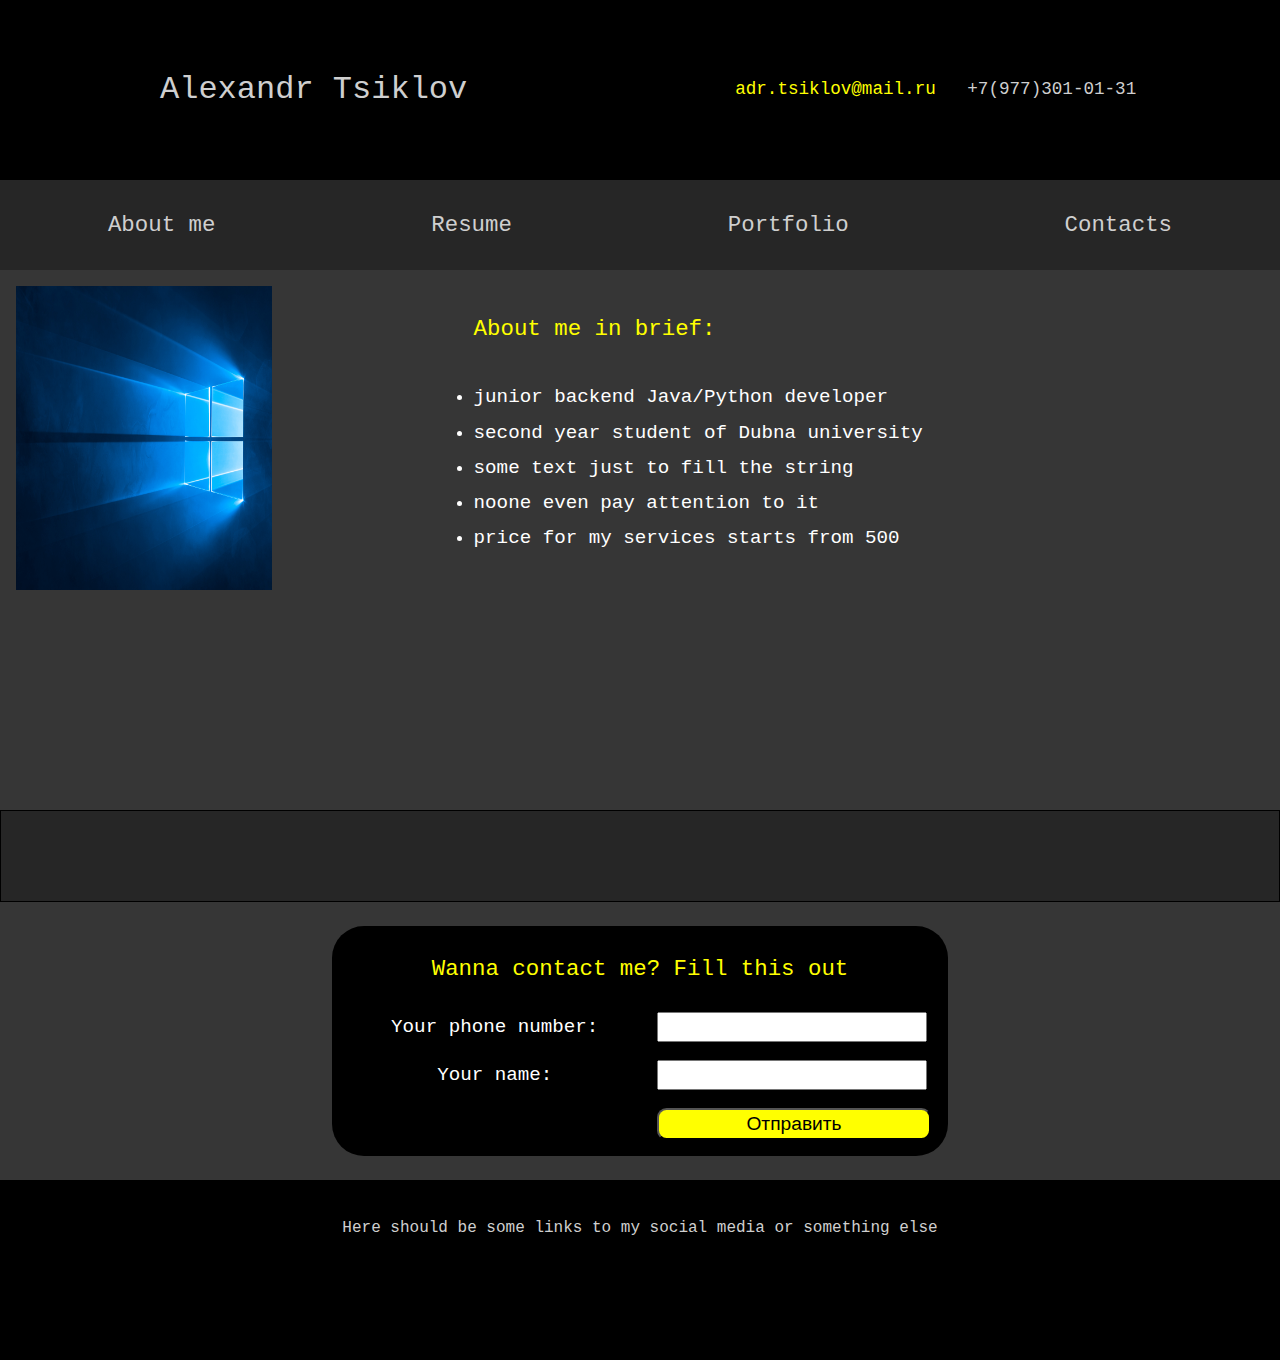
<file: seminar-2/index.html>
<!DOCTYPE html>
<html>
<head>
    <link rel="stylesheet" type="text/css" href="reset.css">
    <link rel="stylesheet" type="text/css" href="index.css">
</head>    
<body>
    <header class="sidePadding10">
        <div id="usernameDiv">
            Alexandr Tsiklov
        </div>
        <div id="contactInfoDiv">
            <div style="color: yellow;">adr.tsiklov@mail.ru</div>
            <div>+7(977)301-01-31</div>
        </div>
    </header>
    <div>
        <nav id="navNav">
            <li class="oneLiNav"><a class="oneANav" href="#">About me</a></li>
            <li class="oneLiNav"><a class="oneANav" href="#">Resume</a></li>
            <li class="oneLiNav"><a class="oneANav" href="#">Portfolio</a></li>
            <li class="oneLiNav"><a class="oneANav" href="#">Contacts</a></li>
        </nav>
    </div>

    <section class="infoContainerDiv">
        <div id="photoAndInfoSection">
            <div id="userPhotoDiv">
                <img id="meImg" src="king.jpeg" alt="not-found">
            </div>
        </div>
        <div id="profileDescrSection">
            <div id="aboutMeContainer">
                <h1 style="color: yellow; font-size: 1.4rem; font-weight: 500; text-align: left;">About me in brief:</h1>
                <div id="someText">
                    <li class="factLi">junior backend Java/Python developer</li>
                    <li class="factLi">second year student of Dubna university</li>
                    <li class="factLi">some text just to fill the string</li>
                    <li class="factLi">noone even pay attention to it</li>
                    <li class="factLi">price for my services starts from 500</li>
                </div>
            </div>
        </div>
    </section>
    <div id="beforeFooterDiv">
    </div>
    <section id="contactFormSection">

        <div id="withFormDiv">
            <div style="color: yellow; padding: 2rem; font-size:1.4rem; font-weight: 500;">
                Wanna contact me? Fill this out
            </div>
            <form method="post" action="/#" id="contactFormForm">
                <table style="width: 100%;">
                    <tr>
                        <td>
                            <label for="phoneNumberInput">Your phone number: </label>
                        </td>
                        <td>
                            <input type="text" id="phoneNumberInput">
                        </td>    
                    </tr>
                    <tr>
                        <td>
                            <label for="nameInput">Your name: </label>
                        </td>    
                        <td>
                            <input type="text" id="nameInput">
                        </td>    
                    </tr>    
                    <tr>
                        <td></td>
                        <td>
                            <button id="submitData">Отправить</button>
                        </tr>    
                    </tr>      
                </table>
            </form>
        </div>
    </section>
    <footer>
        <div id="footerDiv">
            Here should be some links to my social media or something else
        </div>
    </footer>
</body>
</html>
</file>
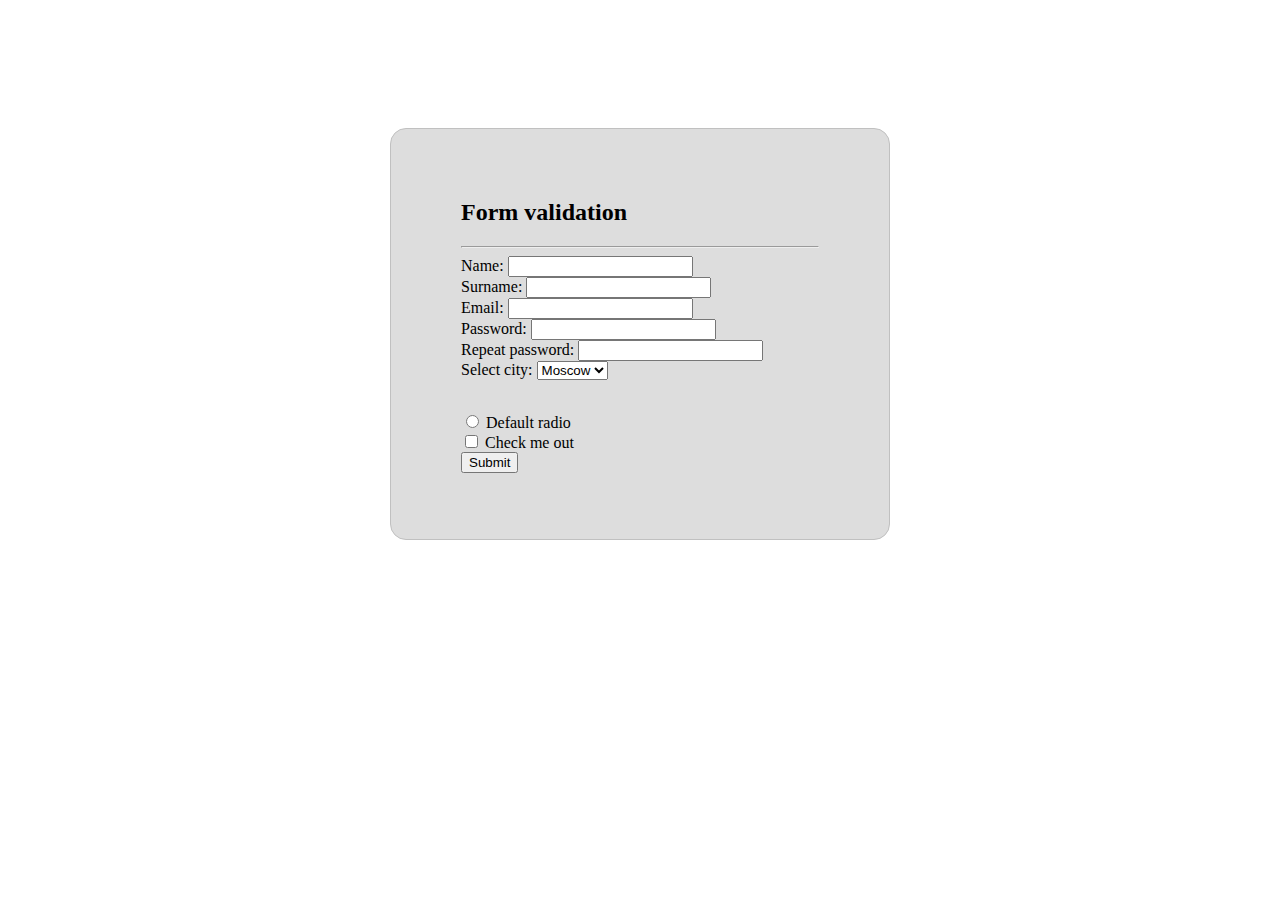
<file: seminar-6/index.html>
<html>
<head>
    <meta name="viewport" content="width=device-width, initial-scale=1.0">
    <title>Document</title>
    <link href="https://cdn.jsdelivr.net/npm/bootstrap@5.0.2/dist/css/bootstrap.min.css" rel="stylesheet" integrity="sha384-EVSTQN3/azprG1Anm3QDgpJLIm9Nao0Yz1ztcQTwFspd3yD65VohhpuuCOmLASjC" crossorigin="anonymous">
    <script src="https://cdn.jsdelivr.net/npm/bootstrap@5.0.2/dist/js/bootstrap.bundle.min.js" integrity="sha384-MrcW6ZMFYlzcLA8Nl+NtUVF0sA7MsXsP1UyJoMp4YLEuNSfAP+JcXn/tWtIaxVXM" crossorigin="anonymous"></script>
    <style>
        * { box-sizing: border-box;}
        body { padding: 10% 0; width: 500px; margin: 0 auto; background: rgb(255, 255, 255); }
        .container { border: 1px solid silver; padding: 50px 70px; border-radius: 1rem; background: rgb(221, 221, 221); }
        .error { color: red; display: none;}
        .display-block { display: block; }
    </style>
</head>
<body>
    <div class="container">
        <h2>Form validation</h2>
        <hr>
        <form onSubmit="return false">
            <div class="mb-3">
                <label for="name-inpit" class="form-label">Name:</label>
                <input type="text" class="form-control" id="name-input" aria-describedby="emailHelp">
            </div>
            <div class="mb-3">
                <label for="surname-input" class="form-label">Surname:</label>
                <input type="password" class="form-control" id="surname-input">
            </div>
            <div class="mb-3">
                <label for="email-input" class="form-label">Email:</label>
                <input type="email" class="form-control" id="email-input">
                <div id="error-email" class="error">Incorrect format</div>
            </div>
            <div class="mb-3">
                <label for="password1-input" class="form-label">Password:</label>
                <input type="password" class="form-control" id="password1-input">
                <div id="error-password1" class="error">Passwords don't match</div>
            </div>
            <div class="mb-3">
                <label for="password2-input" class="form-label">Repeat password:</label>
                <input type="password" class="form-control" id="password2-input">
                <div id="error-password2" class="error">Passwords don't match</div>
            </div>
            <label class="form-label">Select city:</label>
            <select class="form-select" style="margin: 0 0 2rem 0 !important" aria-label="Default select example">
                <option value="1" selected>Moscow</option>
                <option value="2">Dubna</option>
            </select>
            <div class="form-check">
                <input class="form-check-input" type="radio" name="flexRadioDefault" id="flexRadioDefault1">
                <label class="form-check-label" for="flexRadioDefault1">
                    Default radio
                </label>
            </div>
            <div class="mb-3 form-check">
                <input type="checkbox" class="form-check-input" id="exampleCheck1">
                <label class="form-check-label" for="exampleCheck1">Check me out</label>
            </div>
            <button type="submit" class="btn btn-primary" onclick="sendForm()">Submit</button>
        </form>
    </div>
    <script>
        const validateEmail = () => {
            let email = document.querySelector('#email-input').value
            return String(email).toLowerCase().match(/^(([^<>()[\]\\.,;:\s@"]+(\.[^<>()[\]\\.,;:\s@"]+)*)|(".+"))@((\[[0-9]{1,3}\.[0-9]{1,3}\.[0-9]{1,3}\.[0-9]{1,3}\])|(([a-zA-Z\-0-9]+\.)+[a-zA-Z]{2,}))$/);
        };

        const validatePasswords = () => {
            let password1 = document.querySelector('#password1-input').value
            let password2 = document.querySelector('#password2-input').value
            return (password1 === password2) && password1 != ''
        }

        const validateNameAndSurname = () => {
            let name = document.querySelector('#name-input').value
            let surname = document.querySelector('#surname-input').value
            return name !== '' && surname !== ''
        }

        const sendForm = () => {
            if(!validateNameAndSurname()){
                alert("Empty name or surname!")
                return
            }

            let emailElement = document.querySelector('#error-email')
            if(!validateEmail()){
                emailElement.classList.add('display-block')
                return
            }
            emailElement.classList.remove('display-block')
            
            let passwordElement1 = document.querySelector('#error-password1')
            let passwordElement2 = document.querySelector('#error-password2')
            
            if(!validatePasswords()){
                passwordElement1.classList.add('display-block')
                passwordElement2.classList.add('display-block')
                return
            }

            passwordElement1.classList.remove('display-block')
            passwordElement2.classList.remove('display-block')

            fetch('https://gorest.co.in/public/v2/users/1')
                .then((response) => response.json())
                .then((data) => { console.log(data); alert('Check concole!') })
        }
    </script>
</body>
</html>
</file>
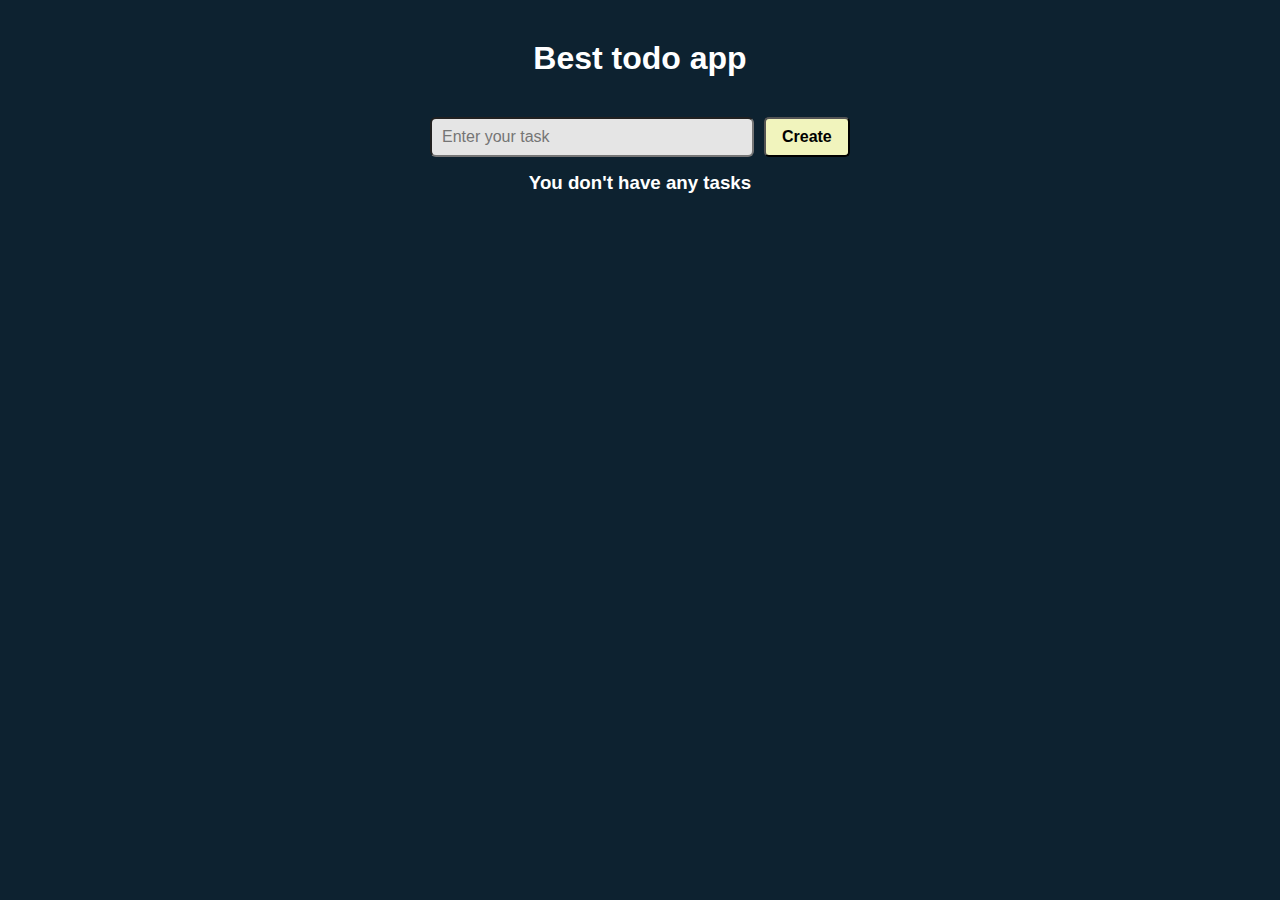
<file: seminar-7/index.html>
<!doctype html>
<html lang="en">
  <head>
    <meta charset="utf-8"/>
    <meta name="viewport" content="width=device-width,initial-scale=1"/>
    <link rel="icon" href="favicon.ico"/><title>React App</title>
    <script defer="defer" src="static/js/main.3f9bef50.js">
    </script><link href="static/css/main.f09f482c.css" rel="stylesheet">
  </head><body><div id="root">
  </div>
  </body>
</html>
</file>
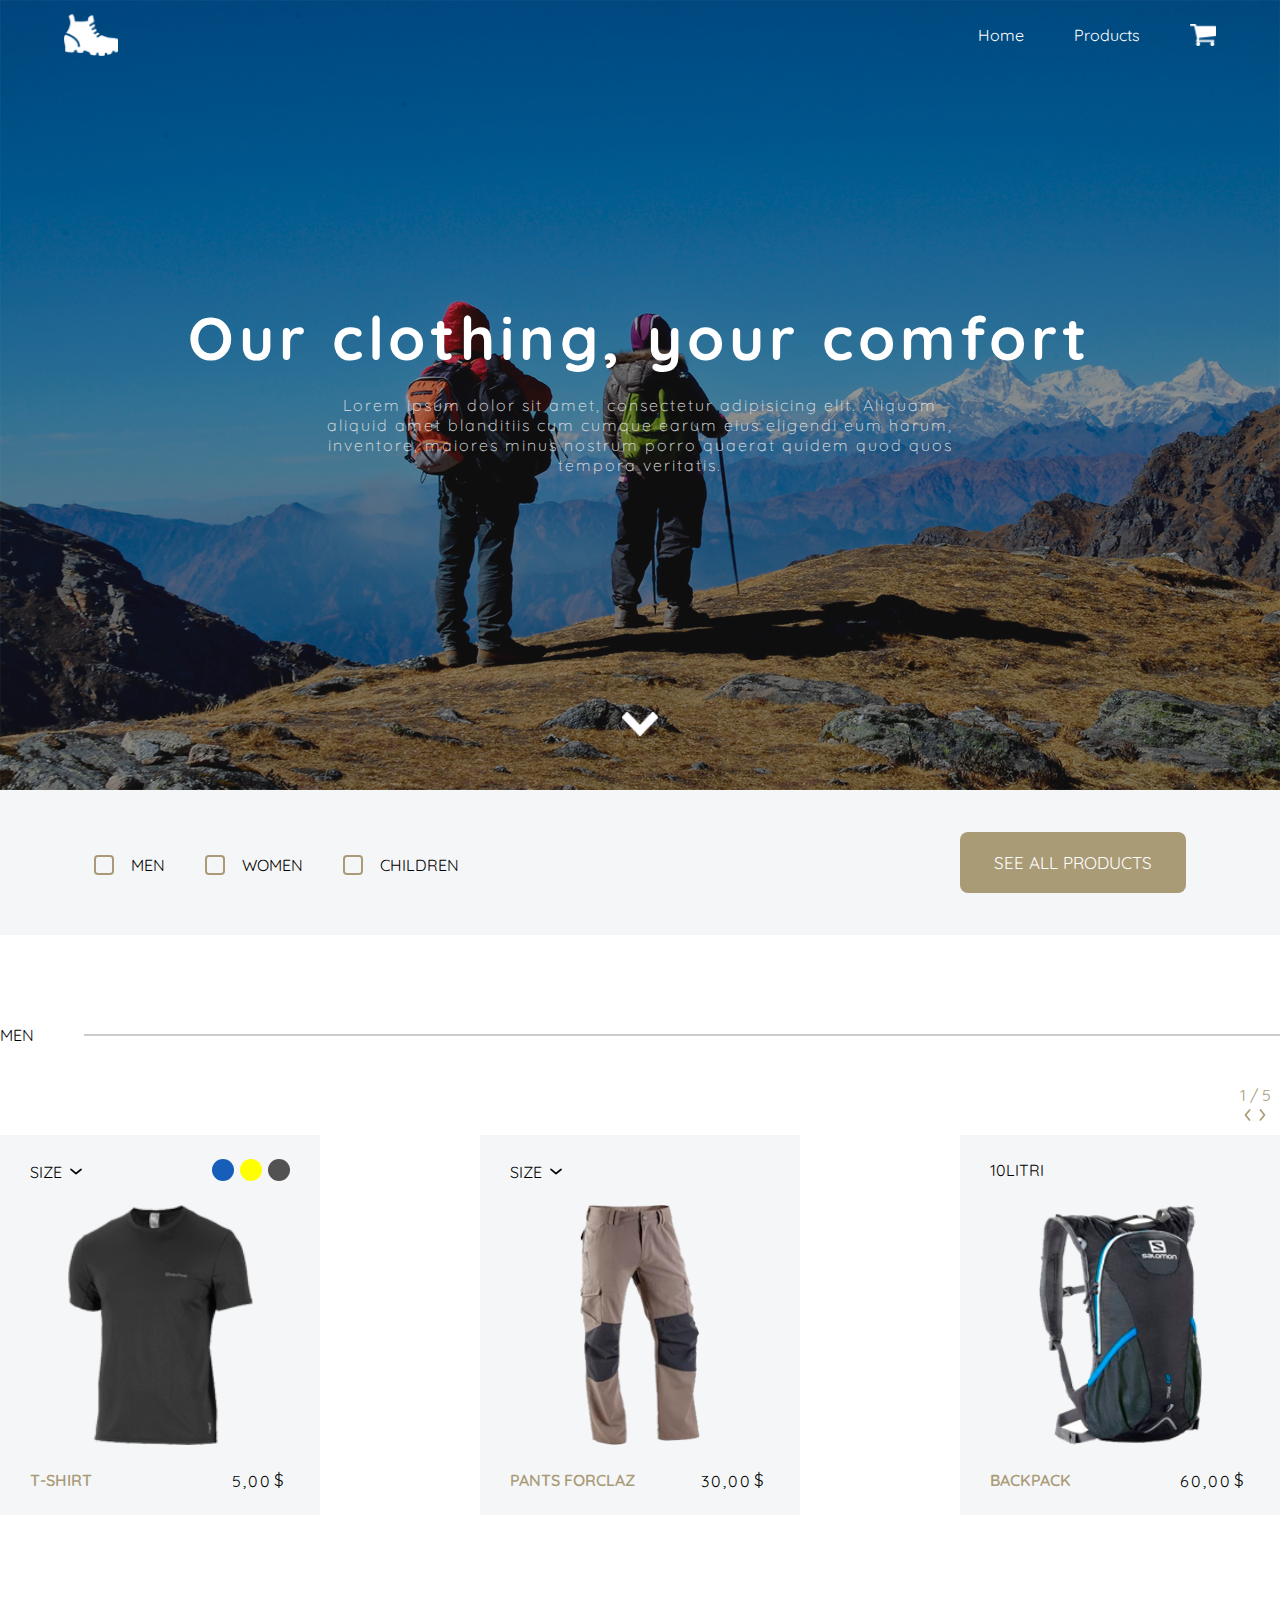
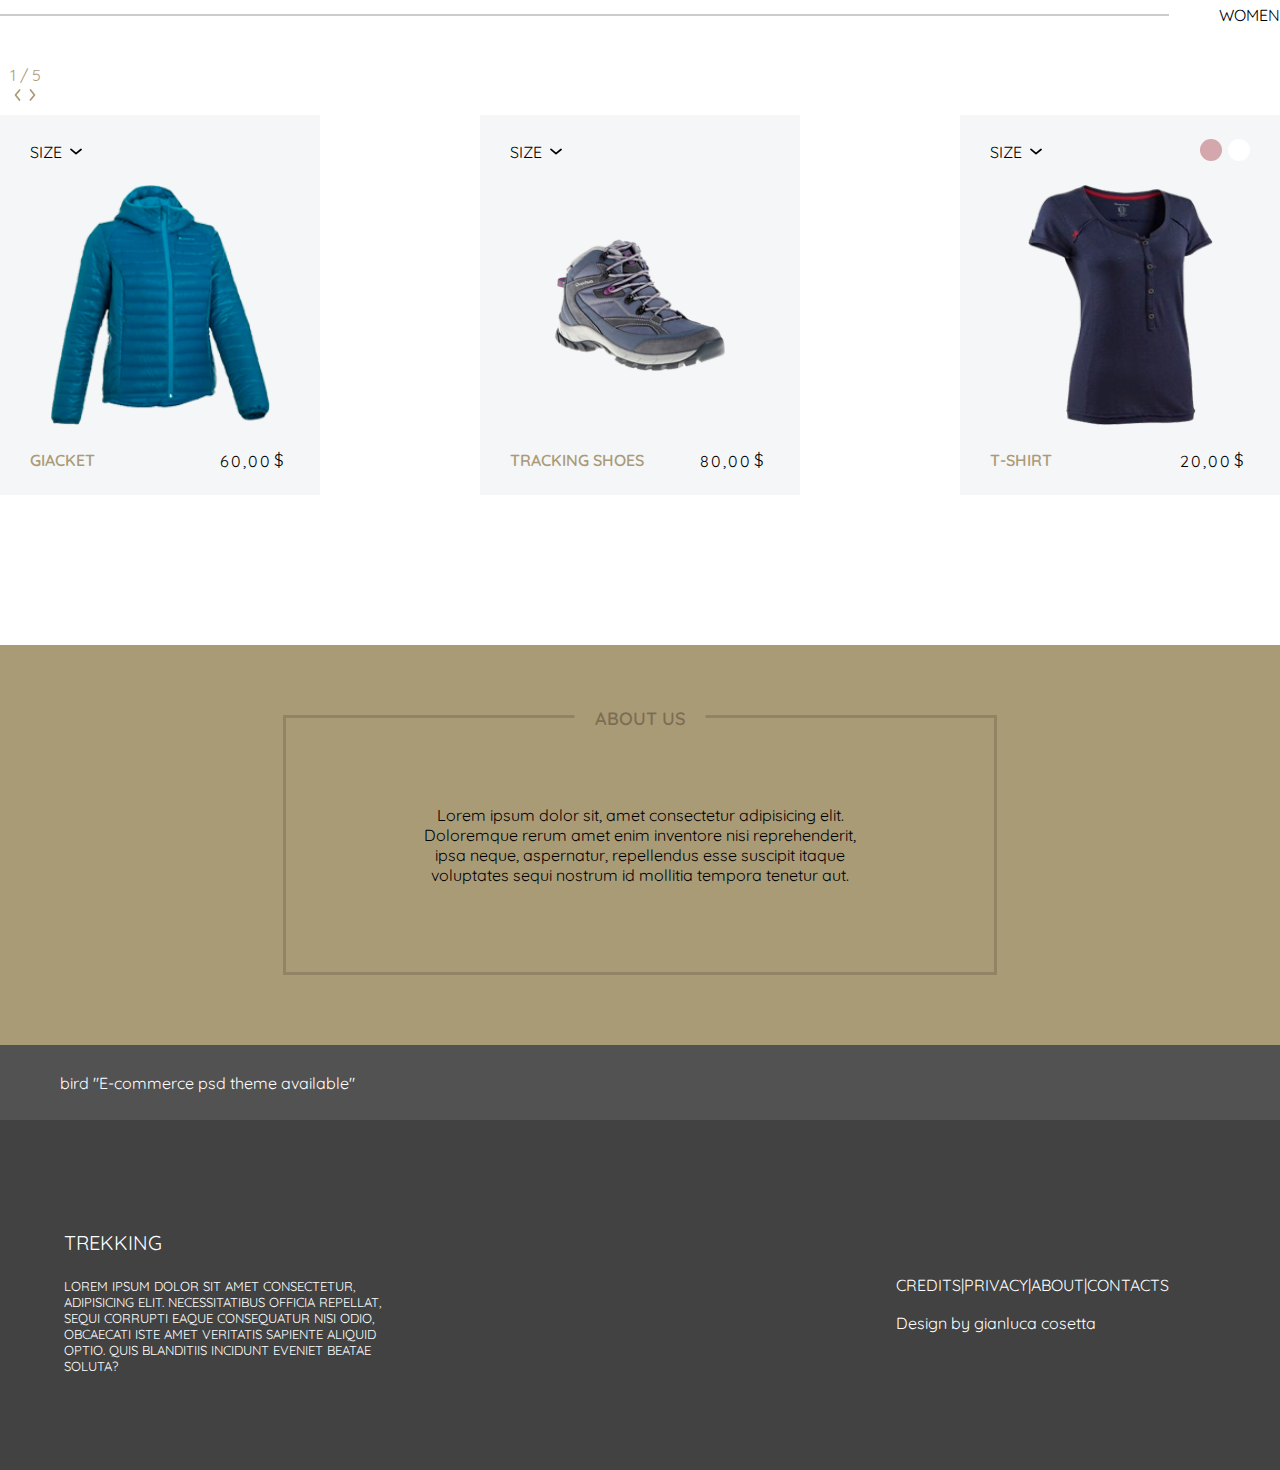
<file: verstka-variant-1/index.html>
<!DOCTYPE html>
<html lang="en">
<head>
    <meta charset="UTF-8">
    <meta http-equiv="X-UA-Compatible" content="IE=edge">
    <meta name="viewport" content="width=device-width, initial-scale=1.0">
    <link rel="preconnect" href="https://fonts.googleapis.com">
    <link rel="preconnect" href="https://fonts.gstatic.com" crossorigin>
    <link href="https://fonts.googleapis.com/css2?family=Quicksand:wght@700&display=swap" rel="stylesheet">
    <link rel="stylesheet" href="index.css">
    <title>Verstka pro</title>
</head>
<body>
    <section class="preview">
        <nav class="preview__navigation">
            <div class="preview__navigation-shoe"></div>
            <div class="preview__navigation-item">Home</div>
            <div class="preview__navigation-item">Products</div>
            <div class="preview__navigation-bucket"></div>
        </nav>
        <h1>Our clothing, your comfort</h1>
        <p class="preview__info">Lorem ipsum dolor sit amet, consectetur adipisicing elit. Aliquam aliquid amet blanditiis cum cumque earum eius eligendi eum harum, inventore, maiores minus nostrum porro quaerat quidem quod quos tempora veritatis.</p>
        <div class="preview__big-arrow-container">
            <a href="#items-filter"><img src="./images/big-arrow.png" alt="big-arrow" class="big-arrow"></a>
        </div>
    </section>
    <section class="items">
        <div class="items__filter" id="items-filter">
            <div class="items__filter-container">
                <div class="items__filter-item items__filter-men">
                    <label class="items__filter-label" for="check-men"></label>
                    <input type="checkbox" name="men" id="check-men">
                    men
                </div>
                <div class="items__filter-item items__filter-women">
                    <label class="items__filter-label" for="check-women"></label>
                    <input type="checkbox" name="women" id="check-women">
                    women
                </div>
                <div class="items__filter-item items__filter-children">
                    <label class="items__filter-label" for="check-children"></label>
                    <input type="checkbox" name="children" id="check-children">
                    children
                </div>
                <div class="items__filter-button">See all products</div>
            </div>
        </div>
        <div class="items__container">
            <div class="items__line" id="items-line">
                MEN
                <div class="items__hr"></div>
                <div class="items__line-switcher">
                    1 / 5 <br>
                    <img class="arrow arrow-left" src="./images/arrow.svg" alt="arrow1">
                    <img class="arrow arrow-right" src="./images/arrow.svg" alt="arrow2">
                </div>
            </div>
            <div class="items__goods-line">
                <div class="items__goods-frame">
                    <div class="items__goods-frame-header">
                        <div class="items__goods-header-text">
                            size
                            <img src="./images/arrow-black.svg" class="arrow arrow-bottom" alt="arrow3">
                        </div>
                        <div class="items__goods-header-circles">
                            <div class="items__goods-header-circle items__goods-header-circle_blue"></div>
                            <div class="items__goods-header-circle items__goods-header-circle_yellow"></div>
                            <div class="items__goods-header-circle items__goods-header-circle_gray"></div>
                        </div>
                    </div>
                    <div class="items__goods-frame-image" id="img1"></div>
                    <div class="items__goods-frame-footer">
                        <div class="items__goods-footer-name">t-shirt</div>
                        <div class="items__goods-footer-price">5,00 <span class="dollar">$</span></div>
                    </div>
                </div>
                <div class="items__goods-frame">
                    <div class="items__goods-frame-header">
                        <div class="items__goods-header-text">
                            size
                            <img src="./images/arrow-black.svg" class="arrow arrow-bottom" alt="arrow3">
                        </div>
                    </div>
                    <div class="items__goods-frame-image" id="img2"></div>
                    <div class="items__goods-frame-footer">
                        <div class="items__goods-footer-name">pants forclaz</div>
                        <div class="items__goods-footer-price">30,00 <span class="dollar">$</span></div>
                    </div>
                </div>
                <div class="items__goods-frame">
                    <div class="items__goods-frame-header">
                        <div class="items__goods-header-text">
                            10litri
                        </div>
                    </div>
                    <div class="items__goods-frame-image" id="img3"></div>
                    <div class="items__goods-frame-footer">
                        <div class="items__goods-footer-name">backpack</div>
                        <div class="items__goods-footer-price">60,00 <span class="dollar">$</span></div>
                    </div>
                </div>
            </div>
            <div class="items__line">
                <div class="items__hr items__hr_left"></div>
                WOMEN
                <div class="items__line-switcher items__line-switcher_left">
                    1 / 5 <br>
                    <img class="arrow arrow-left" src="./images/arrow.svg" alt="arrow1">
                    <img class="arrow arrow-right" src="./images/arrow.svg" alt="arrow2">
                </div>
            </div>
            <div class="items__goods-line">
                <div class="items__goods-frame">
                    <div class="items__goods-frame-header">
                        <div class="items__goods-header-text">
                            size
                            <img src="./images/arrow-black.svg" class="arrow arrow-bottom" alt="arrow3">
                        </div>
                    </div>
                    <div class="items__goods-frame-image" id="img4"></div>
                    <div class="items__goods-frame-footer">
                        <div class="items__goods-footer-name">giacket</div>
                        <div class="items__goods-footer-price">60,00 <span class="dollar">$</span></div>
                    </div>
                </div>
                <div class="items__goods-frame">
                    <div class="items__goods-frame-header">
                        <div class="items__goods-header-text">
                            size
                            <img src="./images/arrow-black.svg" class="arrow arrow-bottom" alt="arrow3">
                        </div>
                    </div>
                    <div class="items__goods-frame-image" id="img5"></div>
                    <div class="items__goods-frame-footer">
                        <div class="items__goods-footer-name">tracking shoes</div>
                        <div class="items__goods-footer-price">80,00 <span class="dollar">$</span></div>
                    </div>
                </div>
                <div class="items__goods-frame">
                    <div class="items__goods-frame-header">
                        <div class="items__goods-header-text">
                            size
                            <img src="./images/arrow-black.svg" class="arrow arrow-bottom" alt="arrow3">
                        </div>
                        <div class="items__goods-header-circles">
                            <div class="items__goods-header-circle items__goods-header-circle_pink"></div>
                            <div class="items__goods-header-circle items__goods-header-circle_white"></div>
                        </div>
                    </div>
                    <div class="items__goods-frame-image" id="img6"></div>
                    <div class="items__goods-frame-footer">
                        <div class="items__goods-footer-name">t-shirt</div>
                        <div class="items__goods-footer-price">20,00 <span class="dollar">$</span></div>
                    </div>
                </div>
            </div>
        </div>
    </section>
    <section class="about">
        <div class="about__main-content">
            <div class="about__frame">
                <div class="about_frame-header">About us</div>
                <div class="about__frame-text">
                    Lorem ipsum dolor sit, amet consectetur adipisicing elit. Doloremque rerum amet enim inventore nisi reprehenderit, ipsa neque, aspernatur, repellendus esse suscipit itaque voluptates sequi nostrum id mollitia tempora tenetur aut.
                </div>
            </div>
        </div>
        <div class="about__additional-content">
            bird "E-commerce psd theme available"
        </div>
    </section>
    <footer class="footer">
        <div class="footer__left-block">
            <div class="footer__left-block-header">trekking</div>
            <div class="footer__left-block-content">Lorem ipsum dolor sit amet consectetur, adipisicing elit. Necessitatibus officia repellat, sequi corrupti eaque consequatur nisi odio, obcaecati iste amet veritatis sapiente aliquid optio. Quis blanditiis incidunt eveniet beatae soluta?</div>
        </div>
        <div class="footer__right-block">
            <div class="footer__right-block-header">credits|privacy|about|contacts</div>
            <div class="footer__right-block-content">Design by gianluca cosetta</div>
        </div>
    </footer>
    <script src="index.js"></script>
</body>
</html>
</file>
<file: seminar-2/index.css>
body {
    font-family: 'Courier New', Courier, monospace;
    background-color: #363636;
}

header {
    display: flex;
    justify-content: space-between;
    align-items: center;
    height: 20vh;
    background: black;
}

.sidePadding10 {
    padding: 0 10% 0 10%;
}

#usernameDiv {
    padding-left: 2rem;
    color: #cfcfcf;
    font-size: 2rem;
    text-align: center;
}

#contactInfoDiv {
    display: flex;
    justify-content: space-around;
    flex-grow: 0.2;
    color: #cfcfcf;
    font-size: 1.1rem;
}

#navNav {
    height: 10vh;
    display: flex;
    justify-content: space-around;
    align-items: center;
    background: #262626;
    font-size: 1.4rem;
}

.oneLiNav {
    list-style-type: none;
}

.oneANav {
    text-decoration: none;
    color: #cfcfcf;
}

.oneANav:hover {
    color: white;
}

.infoContainerDiv {
    display: flex;
    min-height: 60vh;
}

#photoAndInfoSection {
    width: 35%;
    height: 100%;
    background: #363636;
    text-align: center;
    margin: 1rem;
}

#profileDescrSection {
    width: 65%;
    height: 100%;
    margin: 1rem;
    color: #cfcfcf;
}

#userPhotoDiv {
    width: 16rem;
    height: 19rem;
}

#meImg {
    width: 16rem;
    height: 19rem;
}

footer {
    height: 20vh;
    background: black;
}

#beforeFooterDiv {
    height: 10vh;
    background: #262626;
    border: 1px solid black;
}

#aboutMeContainer {
    text-align: center;
    margin-right: 9rem;
    font-size: 1.2rem;
    margin-top: 2rem;
}

#someText {
    padding-top: 2rem;
    color: white;
}

.factLi {
    margin-top: 1rem;
    text-align: left;
}
        
#contactFormSection {
    background: #363636;
    margin: 1.5rem;
    text-align: center;
}

#withFormDiv {
    margin: 0 25% 0 25%;
    text-align: center;
    background: black;
    border-radius: 2rem;
}

#contactFormForm{
    color: white;
    text-align: center;
    font-size: 1.2rem;
}

tr {
    height: 3rem;
}

td {
    padding-bottom: 1rem;
}

input {
    height: 1.5rem;
    display: block;
    width: 90%;
}

#submitData {
    background: yellow;
    font-weight: 500;
    color: black;
    font-size: 1.2rem;
    display: block;
    width: 94%;
    height: 2rem;
    border-radius: 0.6rem;
}

#footerDiv {
    text-align: center;
    padding: 0;
    font-size: 1rem;
    color: #cfcfcf;
    line-height: 6rem;
}
</file>
<file: seminar-7/static/css/main.f09f482c.css>
*{box-sizing:border-box;margin:0}a{color:blue;text-decoration:none}body{background-color:#0d2230;font-family:Segoe UI,Roboto,Oxygen,Ubuntu,Cantarell,Fira Sans,Droid Sans,Helvetica Neue,sans-serif;padding-bottom:50px}.App_app__llsWd{color:#fff;margin:0 auto;text-align:center;width:700px}.App_mainHeader__8M5cy{margin:40px auto}.App_result__-deek{color:#bbb}@media (max-width:700px){.App_app__llsWd{width:450px}}.TodoForm_todoForm__-puFj{align-items:center;display:flex;flex-direction:row;justify-content:space-between;margin:0 auto 15px;width:420px}.TodoForm_toDoInputGroup__gMrNO{border-radius:6px;height:40px}.TodoForm_toDoInput__QuqrD{background:#e5e5e5;font-size:1rem;padding-left:10px;width:340px}.TodoForm_submit__-iVH8{background:#f1f4bd;border-radius:5px;font-size:1rem;font-weight:600;height:40px;margin-left:10px;transition-duration:.3s;width:90px}.TodoForm_submit__-iVH8:hover{background:#ffffb3;cursor:pointer;scale:1.05}@media (max-width:700px){.TodoForm_todoForm__-puFj{flex-direction:column}.TodoForm_toDoInput__QuqrD{width:70%!important}.TodoForm_submit__-iVH8{display:block!important;margin-top:15px;width:30%}}.TodoActions_todoActions__xxkP3{align-items:center;display:flex;justify-content:center;margin-bottom:15px;width:100%}.TodoActions_actionDelete__\+O\+0g,.TodoActions_actionReset__ME9ah{transition-duration:.3s}.TodoActions_actionDelete__\+O\+0g:hover,.TodoActions_actionReset__ME9ah:hover{cursor:pointer;scale:1.4}.TodoActions_actionReset__ME9ah:hover{rotate:45deg}.TodoActions_actionDelete__\+O\+0g:hover{color:#b70000}@media (max-width:700px){.TodoActions_todoActions__xxkP3{width:100%}}.Button_button__y\+Pu8{align-items:center;background:#f1f4bd;border-radius:5px;display:flex;font-size:1.1rem;height:40px;line-height:40px;margin-left:10px;padding:0 10px}.Button_button__y\+Pu8:hover{background:#ffb}:root{--background-white:#e5e5e5;--background-yellow:#f1f2d6;--background-done:#5b5b5b}.Todo_todoContainer__24MWA{align-items:center;background:#e5e5e5;background:var(--background-white);border-radius:5px;color:#000;display:flex;font-size:1rem;height:40px;line-height:40px;margin:0 auto 15px;padding-left:10px;padding-right:10px;text-align:left;width:420px}.Todo_todoDone__Ycfbs{background:none;border:2px solid #5b5b5b;border:2px solid var(--background-done);color:#5b5b5b;color:var(--background-done)}.Todo_todoIconCalendar__780SU{color:teal;font-size:1.3rem;margin-right:10px}.Todo_text__OxZhT{margin-right:auto}.Todo_action__EWrpD{color:#b2b2b2;font-size:1.2rem;margin-left:5px;transition-duration:.3s}.Todo_action__EWrpD:hover{cursor:pointer;scale:1.3}.Todo_tick__GPH3g:hover{color:teal}.Todo_remove__is-zm:hover{color:#b70000}.Todo_todoContainer__24MWA.Todo_todoDone__Ycfbs .Todo_action__EWrpD,.Todo_todoContainer__24MWA.Todo_todoDone__Ycfbs .Todo_todoIconCalendar__780SU{color:#5b5b5b;color:var(--background-done)}@media (max-width:700px){.Todo_todoContainer__24MWA{width:60%!important}}
/*# sourceMappingURL=main.f09f482c.css.map*/
</file>
<file: verstka-variant-1/index.css>
@import url('https://fonts.googleapis.com/css2?family=Quicksand:wght@700&display=swap');

* {
    margin: 0;
    padding: 0;
    box-sizing: border-box;
    font-family: 'Quicksand', sans-serif;
    /* font-size: 14px; */
}

body {
    margin: 0 auto;
    width: 1280px;
}

.preview {
    position: relative;
    height: 790px;
    background-image: url('images/preview.png');
    background-size: cover;
    background-repeat: no-repeat;
}

.preview__navigation {
    /* font-family: Verdana, Geneva, Tahoma, sans-serif; */
    display: flex;
    align-items: center;
    justify-content: center;
    height: 70px;
    padding: 0 64px;
    color: white;
}

.preview__navigation-shoe {
    width: 54px;
    height: 42px;
    background-image: url("./images/shoe.png");
    background-repeat: no-repeat;
    background-size: cover;
    margin-right: auto;
}

.preview__navigation-bucket {
    width: 26px;
    height: 22px;
    background-image: url("./images/cart.png");
    background-repeat: no-repeat;
    background-size: cover;
}

.preview__navigation-item {
    margin-right: 50px;
    padding: 10px 0;
}

.preview__navigation-item:hover, .preview__navigation-bucket:hover, .preview__navigation-shoe:hover  {
    cursor: pointer;
}

h1 {
    text-align: center;
    margin-top: 230px;
    color: white;
    font-size: 60px;
    letter-spacing: 5px;
}

.preview__info {
    margin-top: 20px;
    text-align: center;
    color: #e3e3e3;
    padding: 0 320px;
    letter-spacing: 2px;
    font-weight: 100;
}

.preview__big-arrow-container {
    position: absolute;
    width: 100%;
    bottom: 50px;
    text-align: center;
}

.big-arrow {
    width: 36px;
    height: 24px;
    transition-duration: .5s;
}

.big-arrow:hover {
    scale: 1.6;
    transform: translateY(10px);
    cursor: pointer;
}

.items {
    /* font-family: Verdana, Geneva, Tahoma, sans-serif; */
    font-size: 16px;
}

.items__container {
    height: 1310px;
}

.items__filter {
    display: flex;
    align-items: center;
    height: 145px;
    padding: 0 94px;
    background-color: #f5f6f7;
}

.items__filter-container {
    display: flex;
    column-gap: 40px;
    justify-content: center;
    align-items: center;
    width: 100%;
}

input[type="checkbox"] {
    display: none;
}

.items__filter-label {
    display: inline-block;
    margin-right: 13px;
    width: 20px;
    height: 20px;
    border: 2px solid #aa9b77;
    transform: translateY(4px);
    border-radius: 4px;
}

.items__filter-label_checked {
    background-image: url("./images/check.png");
    background-position: center;
    background-repeat: no-repeat;
    background-size: cover;
}

.items__filter-label:hover {
    cursor: pointer;
}

.items__filter-item {
    text-transform: uppercase;
}

.items__filter-button {
    padding: 20px 34px;
    border-radius: 8px;
    color: white;
    background-color: #aa9b77;
    margin-left: auto;
    text-transform: uppercase;
    font-size: 17px;
    transition-duration: 0.3s;
}

.items__filter-button:hover {
    background: #7b6e53;
    cursor: pointer;
}

.items__line {
    position: relative;
    display: flex;
    width: 100%;
    justify-content: center;
    align-items: center;
    height: 200px;
}

.items__line-switcher {
    text-align: center;
    position: absolute;
    width: 50px;
    height: 50px;
    right: 0;
    bottom: 0;
    color: #aa9b77;
}

.items__line-switcher_left {
    left: 0;
}

.arrow {
    width: 20px;
}

.arrow-right {
    transform: translateX(-5px);
}

.arrow-left {
    transform: rotate(180deg) translate(-5px);
}

.arrow-bottom {
    transform: rotate(90deg) translateX(3px);
    color: black;
}

.items__hr {
    width: 100%;
    margin-left: 50px;
    height: 2px;
    background: #cccccc;
}

.items__hr_left {
    margin-left: 0;
    margin-right: 50px;
}

.items__goods-line {
    display: flex;
    justify-content: space-between;
}

.items__goods-frame {
    display: flex;
    flex-direction: column;
    width: 320px;
    height: 380px;
    background: #f5f6f7;
    transition-duration: .1s;
}

.items__goods-frame:hover {
    cursor: pointer;
    outline: 5px solid #aa9b77;
}

.items__goods-header-circles {
    display: flex;
    column-gap: 6px;
}

.items__goods-header-circle {
    width: 22px;
    height: 22px;
    border-radius: 100%;
}

.items__goods-header-circle_blue {
    background: #165eb9;
}

.items__goods-header-circle_yellow {
    background: yellow;
}

.items__goods-header-circle_gray {
    background: #535253;
}

.items__goods-header-circle_pink {
    background: #d3a7ac;
}

.items__goods-header-circle_white {
    background: white;
}

.items__goods-frame-header, .items__goods-frame-footer {
    align-items: center;
    display: flex;
    width: 100%;
    height: 70px;
    justify-content: center;
    padding: 0 30px;
    flex-shrink: 0;
}

.items__goods-header-text {
    margin-right: auto;
    text-transform: uppercase;
    font-size: 16px;
}

.items__goods-frame-image {
    background-size: contain;
    background-repeat: no-repeat;
    background-position: center;
    flex-grow: 2;
}

#img1 {
    background-image: url("./images/img1.png");
}
#img2 {
    background-image: url("./images/img2.png");
}
#img3 {
    background-image: url("./images/img3.png");
}
#img4 {
    background-image: url("./images/img4.png");
}
#img5 {
    background-image: url("./images/img5.png");
    align-self: center;
    width: 170px;
}
#img6 {
    background-image: url("./images/img6.png");
}

.items__goods-footer-name {
    text-align: center;
    margin-right: auto;
    text-transform: uppercase;
    color: #aa9b77;
    font-weight: 600;
}

.items__goods-footer-price {
    letter-spacing: 2px;
}

.dollar {
    position: relative;
    top: -1px;
    left: -4px;
    font-size: 17px;
}

.about {

}

.about__main-content {
    display: flex;
    justify-content: center;
    align-items: center;
    height: 400px;
    background-color: #aa9b77;
}

.about__frame {
    position: relative;
    display: flex;
    justify-content: center;
    align-items: center;
    width: 714px;
    height: 260px;
    border: 3px solid #918363;
    font-size: 16px;
    /* font-family: Verdana, Geneva, Tahoma, sans-serif; */
}

.about_frame-header {
    position: absolute;
    top: 0;
    left: 50%;
    transform: translateX(-50%) translateY(-50%);
    text-transform: uppercase;
    background-color: #aa9b77;
    color: #7b6e53;
    font-weight: 600;
    font-size: 18px;
    padding: 20px;
}

.about__frame-text {
    text-align: center;
    padding: 0 123px;
}

.about__additional-content {
    display: flex;
    align-items: center;
    height: 75px;
    padding: 0 60px;
    background-color: #535253;
    color: white;
}

footer {
    display: flex;
    justify-content: space-between;
    height: 350px;
    padding: 0 64px;
    background-color: #424242;
    color: #fff
}

.footer__left-block, .footer__right-block {
    flex-grow: 0;
    flex-basis: 320px;
    text-transform: uppercase;
}

.footer__left-block-header {
    margin-top: 110px;
    margin-bottom: 23px;
    font-size: 20px;
}

.footer__left-block-content {
    font-size: 13px;
}

.footer__right-block-header {
    margin-top: 155px;
    margin-bottom: 18px;
}

.footer__right-block-content {
    font-size: 16px;
    text-transform: none;
}
</file>
